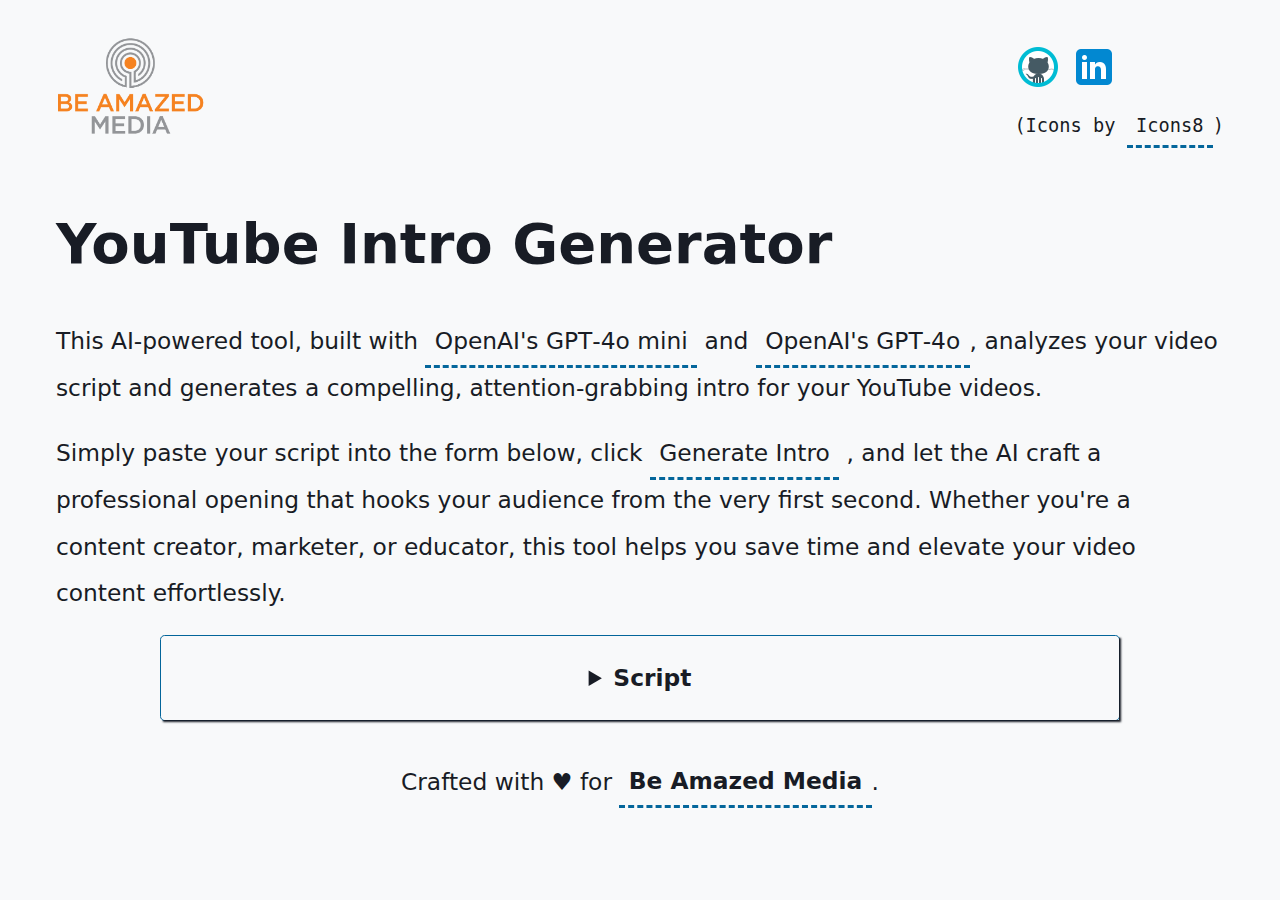
<file: tools/ai-script-generator/index.html>
<!DOCTYPE html>
<html lang="en">

<head>
    <meta charset="UTF-8" />
    <meta name="viewport" content="width=device-width, initial-scale=1.0" />
    <meta name="keywords" content="HTML, CSS, JavaScript, LLM, ChatGPT, API, PWA">
    <meta name="description"
        content="AI&dash;powered tool&comma; built with OpenAI&apos;s GPT&dash;4o mini and OpenAI&apos;s GPT&dash;4o analyzes your video script and generates a compelling&comma; attention&dash;grabbing intro for your YouTube videos&period;">
    <meta name="author" content="Salaheddin AbuEin">
    <meta name="robots" content="index, follow">
    <meta name="googlebot" content="index, follow">
    <meta name="google-site-verification" content="XXX" />
    <!-- Refresh document every 30 seconds -->
    <!-- <meta http-equiv="refresh" content="30" /> -->
    <link rel="stylesheet" href="assets/css/screen.css" />
    <title>YouTube Intro Generator &dash; Be Amazed Media</title>
</head>

<body class="flexy fully">
    <header class="flexy row fully">
        <figure>
            <a href="javascript: window.location.reload();" title="YouTube Intro Generator &dash; Be Amazed Media"><img
                    src="assets/images/logo.png" title="YouTube Intro Generator &dash; Be Amazed Media"
                    alt="Be Amazed Media" loading="lazy" width="150" height="98" /></a>
        </figure>
        <nav class="icons-social">
            <a href="https://github.com/sabuein" target="_blank" title="GitHub"><img
                    src="https://sabuein.github.io/assets/images/social-media/icons8-github-48.png" alt="GitHub"
                    title="GitHub"></a>
            <a href="https://www.linkedin.com/in/sabuein/" target="_blank" title="LinkedIn"><img
                    src="https://sabuein.github.io/assets/images/social-media/icons8-linkedin-48.png" alt="LinkedIn"
                    title="LinkedIn"></a>
            <pre>(Icons by <a href="https://icons8.com/" target="_blank" title="Icons8 - Free scoial media icons">Icons8</a>)</pre>
        </nav>
    </header>
    <hgroup class="flexy fully">
        <h1>YouTube Intro Generator</h1>
        <p>This AI&dash;powered tool&comma; built with <a
                href="https://openai.com/index/gpt-4o-mini-advancing-cost-efficient-intelligence/" target="_blank"
                title="GPT-4o mini: advancing cost-efficient intelligence by OpenAI">OpenAI&apos;s GPT&dash;4o
                mini</a> and <a href="https://openai.com/index/hello-gpt-4o/" target="_blank"
                title="Hello GPT-4o by OpenAI">OpenAI&apos;s GPT&dash;4o</a>&comma; analyzes your video script and
            generates a compelling&comma; attention&dash;grabbing intro for your YouTube videos&period;</p>
        <p>Simply paste your script into the form below&comma; click <a href="" target="_top"
                title="Generate Intro">Generate Intro</a> &comma; and let the AI craft a professional opening that hooks
            your audience from the very first second&period; Whether you&apos;re a content creator&comma;
            marketer&comma; or educator&comma; this tool helps you save time and elevate your video content
            effortlessly&period;</p>
    </hgroup>
    <main id="main" class="flexy">
        <details id="formDetails" name="app" class="fully">
            <summary>Script</summary>
            <form id="scriptForm" class="flexy fully">
                <label for="modelLLM" title="Choose your LLM model" class="flexy row">Choose your LLM model&colon;<select name="model" id="modelLLM" required="required">
                    <option value="gpt-4o-mini" selected="selected" title="GPT-4o mini">GPT&dash;4o mini</option>
                    <option value="gpt-4o" title="GPT-4o">GPT&dash;4o</option>
                </select></label>
                <label for="scriptText" title="Enter your text below" class="flexy fully">Enter your text below&colon;<textarea name="script" id="scriptText" required="required" autocomplete="off" placeholder="Please paste, or start typing your script here&hellip;" class="fully" rows="4" cols="50" minlength="50" autofocus="autofocus" wrap="soft"></textarea></label>
                <div class="flexy row">
                    <input type="submit" id="generateIntro" value="Generate Intro" title="Generate Intro" />
                    <input type="reset" value="Reset" title="Reset" />
                </div>
            </form>
        </details>
        <details id="introDetails" name="app" class="fully">
            <summary>Generated Intro</summary>
            <output id="generatedIntro" name="result" for="scriptText" form="scriptForm" class="fully"></output>
        </details>
    </main>
    <footer class="flexy fully">
        <p>Crafted with &hearts; for <strong><a href="https://www.beamazedmedia.com/" target="_blank"
                    title="Be Amazed Media">Be Amazed Media</a></strong>&period;</p>
    </footer>
    <script type="module" src="assets/js/app.mjs"></script>
</body>

</html>
</file>
<file: tools/ai-script-generator/assets/css/screen.css>
:root {
  --text: #181c25;
  --back: #f8f9fa;
  --color: #04669b;

}

*,
*:before,
*:after {
  margin: 0;
  padding: 0;
  border: none;
  box-sizing: border-box;
}

html {
  font-family: Seravek, 'Gill Sans Nova', Ubuntu, Calibri, 'DejaVu Sans', source-sans-pro, sans-serif;
  font-size: 14pt;
  -webkit-box-sizing: border-box;
  overflow-y: scroll;
  height: 100%;
  margin: 0 auto;
  word-wrap: break-word;
}

body {
  padding: 1rem;
  color: var(--text);
  background-color: var(--back);
  accent-color: var(--color);
  font-family: inherit;
  font-size: 1.25rem;
  font-weight: 400;
  line-height: 2;
}

figure {
  width: 8rem;
  flex: 0 0 8rem;
}

img {
  height: auto;
  max-width: 100%;
  transition: all 150ms linear 0s;
}

h1 {
  text-transform: capitalize;
  font-size: 3rem;
}

main {
  width: 75dvw;
  max-width: 100%;
  flex: 0 0 100%;
  text-align: center;
}

input,
button,
select,
textarea {
  padding: 1rem;
  width: fit-content;
  flex: 0 0 fit-content;
  font: inherit;
}

hgroup:is(.flexy) {
  width: 92dvw;
  max-width: 94%;
  place-items: flex-start;
}

label,
select,
input[type="submit"],
input[type="reset"],
input[type="button"],
button {
  cursor: pointer;
  user-select: none;
}

*.fully {
  width: 100dvw;
  max-width: 100%;
}

header:is(.flexy) {
  padding: 1rem 2rem;
  justify-content: space-between;
}

output {
  white-space: pre-wrap;
  /* Preserve whitespace and line breaks */
}


textarea {
  resize: vertical;
  min-height: 10rem;
}

textarea:invalid {
  border: 2px dashed red;
}

textarea:valid {
  border: 2px solid lime;
}

*.flexy {
  display: flex;
  flex-direction: column;
  flex-wrap: nowrap;
  align-items: center;
  justify-content: center;
  gap: 1rem;
}

*.row {
  flex-direction: row;
  flex-wrap: wrap;
  align-content: center;
}

label,
h1,
summary,
header,
footer,
hgroup,
div {
  user-select: none;
}

label:not([for="modelLLM"]):is(.flexy) {
  padding: 1rem;
  place-items: flex-start;
  gap: 2rem;
}

label:is([for="modelLLM"]):is(.flexy) {
  padding: 1rem;

}

details {
  border: .1rem solid var(--color);
  border-radius: .25rem;
  padding: 1rem 1rem 0;
}

summary {
  font-weight: 700;
  margin: -1rem -1rem 0;
  padding: 1rem;
  border: none;
  box-shadow: .1rem .1rem .1rem var(--text);
  cursor: pointer;
}

summary::marker,
summary::-webkit-details-marker {
  display: none
}

details[open] {
  padding: 1rem;
}

details[open] summary {
  border-bottom: .1rem solid var(--color);
  margin-bottom: 1rem;
}

output+button {
  margin-top: 2rem;
}

#introDetails:not(:has(p)) {
  display: none;
}

a:any-link {
  padding: .5rem;
  color: currentColor;
  text-decoration: none;
  border-bottom-style: dashed;
  border-color: var(--color);
}

a:is(:hover, :focus:active) {
  color: var(--back);
  background-color: var(--text);
  text-decoration: underline;
  text-decoration-color: var(--color);
  border-bottom-style: none;
  scale: 1.1;
  transition: all 150ms linear 0s;
}

nav>a:any-link,
figure a:any-link {
  padding: 0;
  text-decoration: none;
  border-bottom-style: none;
  line-height: 0;
  font-size: 0;
}

figure a:is(:hover, :focus:active),
nav>a:is(:hover, :focus:active) {
  padding: 0;
  color: currentColor;
  background-color: transparent;
  border-bottom-style: none;
  text-decoration: none;
  scale: 1;
}

a:is(:hover, :focus:active) img {
  scale: 1.1;
  transition: all 150ms linear 0s;
}

nav pre {
  font-size: 1rem;
}

footer {
  padding: 1rem;
}
</file>
